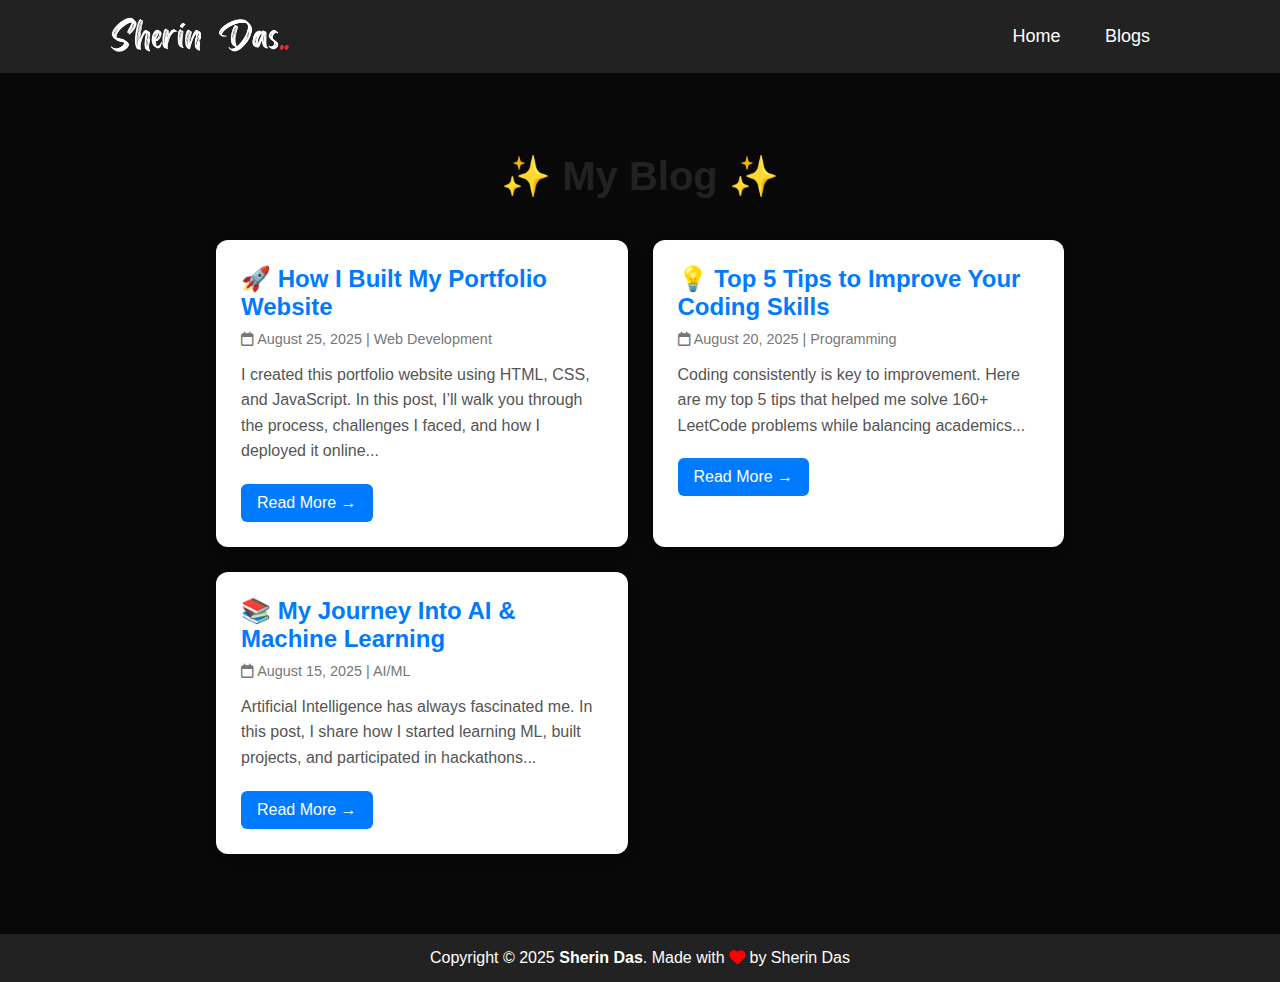
<file: blog.html>
<!DOCTYPE html>
<html lang="en">
<head>
  <meta charset="UTF-8">
  <meta name="viewport" content="width=device-width, initial-scale=1.0">
  <title>My Blog - Portfolio</title>
  <link rel="stylesheet" href="style.css">
  <!-- Font Awesome for icons -->
  <link rel="stylesheet" href="https://cdnjs.cloudflare.com/ajax/libs/font-awesome/6.4.0/css/all.min.css">
</head>
<body>
  <!-- Header -->
  <header class="site-header">
    <nav class="navbar">
      <div class="logo">
        <img src="Images/logoo.png" class="logo">
      </div>
      <ul>
        <li><a href="index.html">Home</a></li>
        <li><a href="blog.html">Blogs</a></li>
      </ul>
    </nav>
  </header>

  <!-- Blog Section -->
  <section id="blog" class="blog-section">
    <div class="container">
      <h1 class="section-title">✨ My Blog ✨</h1>

      <div class="blog-list">
        <!-- Blog Post 1 -->
        <article class="blog-post">
          <h2 class="blog-title">🚀 How I Built My Portfolio Website</h2>
          <p class="blog-meta"><i class="fa-regular fa-calendar"></i> August 25, 2025 | Web Development</p>
          <p class="blog-excerpt">
            I created this portfolio website using HTML, CSS, and JavaScript. In this post, I’ll walk you through the process, challenges I faced, and how I deployed it online...
          </p>
          <a href="posts/post1.html" class="read-more">Read More →</a>
        </article>

        <!-- Blog Post 2 -->
        <article class="blog-post">
          <h2 class="blog-title">💡 Top 5 Tips to Improve Your Coding Skills</h2>
          <p class="blog-meta"><i class="fa-regular fa-calendar"></i> August 20, 2025 | Programming</p>
          <p class="blog-excerpt">
            Coding consistently is key to improvement. Here are my top 5 tips that helped me solve 160+ LeetCode problems while balancing academics...
          </p>
          <a href="posts/post2.html" class="read-more">Read More →</a>
        </article>

        <!-- Blog Post 3 -->
        <article class="blog-post">
          <h2 class="blog-title">📚 My Journey Into AI & Machine Learning</h2>
          <p class="blog-meta"><i class="fa-regular fa-calendar"></i> August 15, 2025 | AI/ML</p>
          <p class="blog-excerpt">
            Artificial Intelligence has always fascinated me. In this post, I share how I started learning ML, built projects, and participated in hackathons...
          </p>
          <a href="posts/post3.html" class="read-more">Read More →</a>
        </article>
      </div>
    </div>
  </section>

  <!-- Footer -->
  <footer class="site-footer">
    <p>Copyright © 2025 <strong>Sherin Das</strong>. Made with <i class="fas fa-heart"></i> by Sherin Das</p>
  </footer>
</body>
</html>
</file>
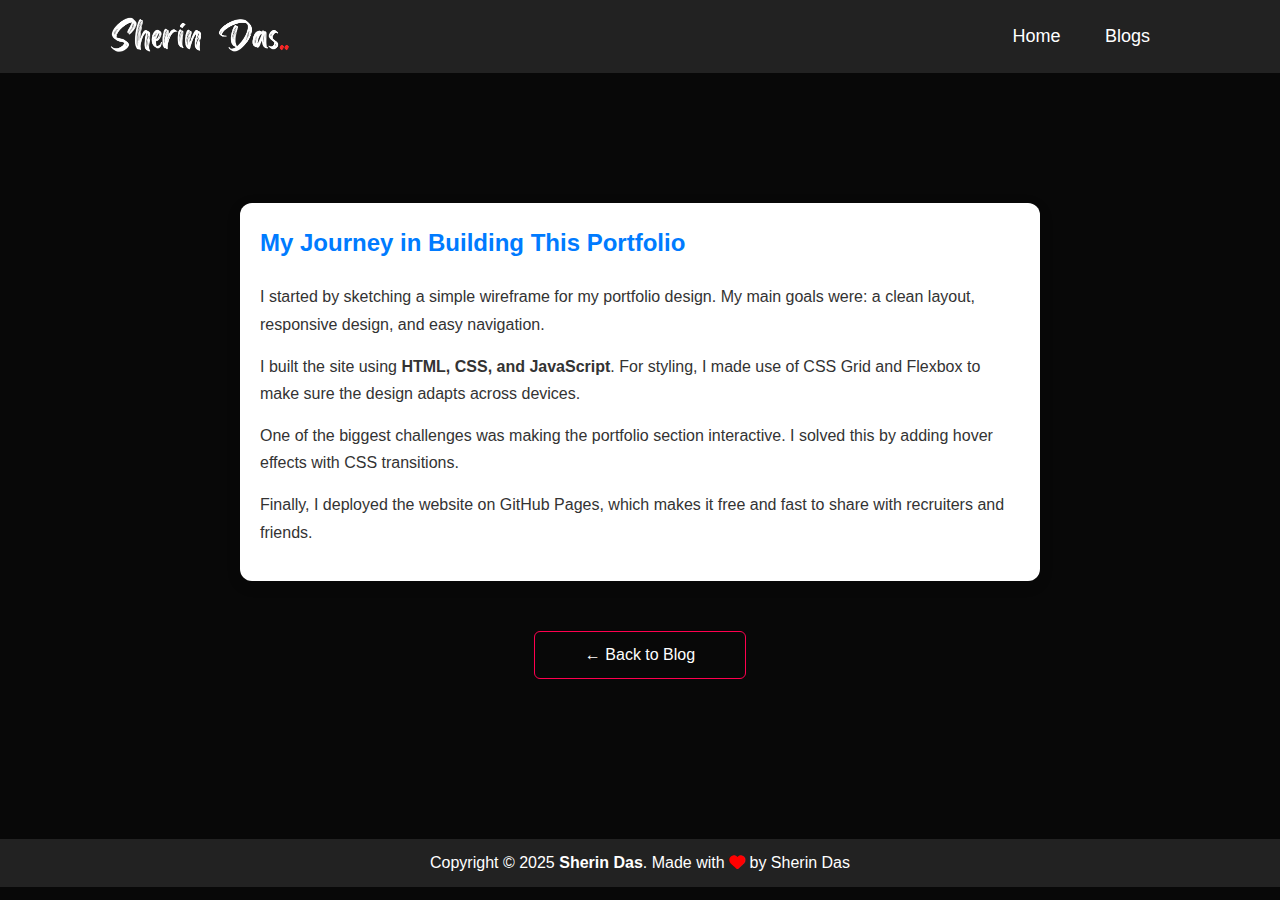
<file: posts/post1.html>
<!DOCTYPE html>
<html lang="en">
  <meta charset="UTF-8">
  <meta name="viewport" content="width=device-width, initial-scale=1.0">
  <title>🚀 How I Built My Portfolio Website</title>
  
  <link rel="stylesheet" href="https://cdnjs.cloudflare.com/ajax/libs/font-awesome/6.5.0/css/all.min.css">

  <link rel="stylesheet" href="../style.css">
</head>
<body>
  <!-- Navbar -->
   <header class="site-header">
  <nav class="navbar">
    <div class="logo">
      <img src="../Images/logoo.png" class="logo">
    </div>
    <ul>
      <li><a href="../index.html">Home</a></li>
      <li><a href="../blog.html">Blogs</a></li>
    </ul>
  </nav>
</header>


  <!-- Blog Detail Section -->
  <section id="portfolio" class="blog-detail">
    <div class="container">
      <div class="work">
        

        <!-- Overlay Layer -->
        <div class="layer">
          <h3>🚀 How I Built My Portfolio Website</h3>
          <p>Posted on August 25, 2025 | Web Development</p>
        </div>
      </div>

      <!-- Full Blog Content -->
      <div class="blog-content">
        <h2>My Journey in Building This Portfolio</h2>
        <p>
          I started by sketching a simple wireframe for my portfolio design. My main goals were:
          a clean layout, responsive design, and easy navigation.
        </p>
        <p>
          I built the site using <strong>HTML, CSS, and JavaScript</strong>. For styling, I made
          use of CSS Grid and Flexbox to make sure the design adapts across devices.
        </p>
        <p>
          One of the biggest challenges was making the portfolio section interactive. I solved
          this by adding hover effects with CSS transitions.
        </p>
        <p>
          Finally, I deployed the website on GitHub Pages, which makes it free and fast to share
          with recruiters and friends.
        </p>
      </div>

      <!-- Back Button -->
      <a href="../blog.html" class="btn">← Back to Blog</a>
    </div>
  </section>

  <!-- Footer -->
  <footer class="site-footer">
    <p>Copyright © 2025 <strong>Sherin Das</strong>. Made with <i class="fas fa-heart"></i> by Sherin Das</p>
  </footer>
</body>
</html>
</file>
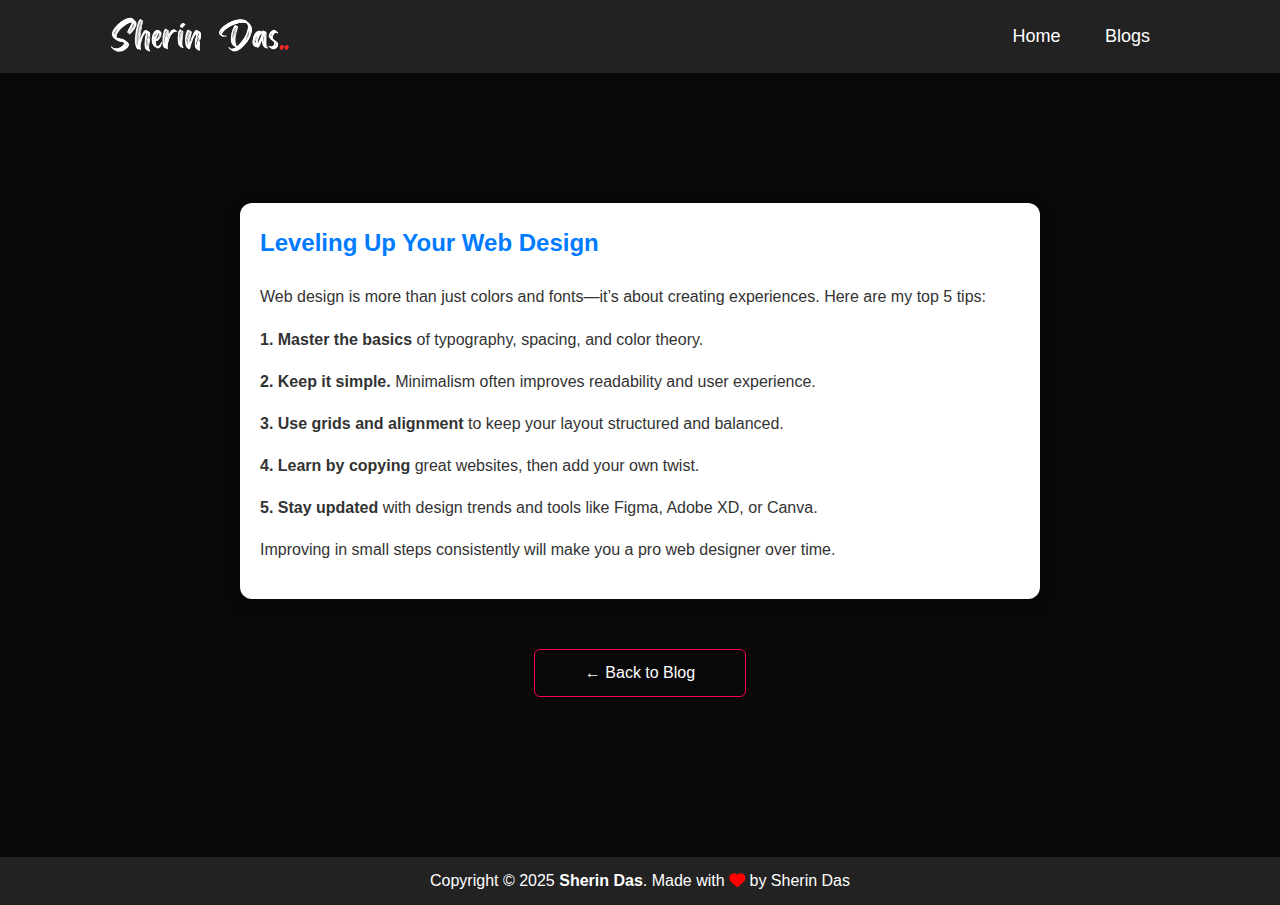
<file: posts/post2.html>
<!DOCTYPE html>
<html lang="en">
<head>
  <meta charset="UTF-8">
  <meta name="viewport" content="width=device-width, initial-scale=1.0">
  <title>💡 5 Tips to Improve Your Web Design Skills</title>
  
  <link rel="stylesheet" href="https://cdnjs.cloudflare.com/ajax/libs/font-awesome/6.5.0/css/all.min.css">
  <link rel="stylesheet" href="../style.css">
</head>
<body>
  <!-- Navbar -->
  <header class="site-header">
    <nav class="navbar">
      <div class="logo">
        <img src="../Images/logoo.png" class="logo">
      </div>
      <ul>
        <li><a href="../index.html">Home</a></li>
        <li><a href="../blog.html">Blogs</a></li>
      </ul>
    </nav>
  </header>

  <!-- Blog Detail Section -->
  <section id="portfolio" class="blog-detail">
    <div class="container">
      <div class="work">
        <!-- Overlay Layer -->
        <div class="layer">
          <h3>💡 5 Tips to Improve Your Web Design Skills</h3>
          <p>Posted on August 26, 2025 | UI/UX Design</p>
        </div>
      </div>

      <!-- Full Blog Content -->
      <div class="blog-content">
        <h2>Leveling Up Your Web Design</h2>
        <p>
          Web design is more than just colors and fonts—it’s about creating experiences. Here are my top 5 tips:
        </p>
        <p><strong>1. Master the basics</strong> of typography, spacing, and color theory.</p>
        <p><strong>2. Keep it simple.</strong> Minimalism often improves readability and user experience.</p>
        <p><strong>3. Use grids and alignment</strong> to keep your layout structured and balanced.</p>
        <p><strong>4. Learn by copying</strong> great websites, then add your own twist.</p>
        <p><strong>5. Stay updated</strong> with design trends and tools like Figma, Adobe XD, or Canva.</p>
        <p>
          Improving in small steps consistently will make you a pro web designer over time.
        </p>
      </div>

      <!-- Back Button -->
      <a href="../blog.html" class="btn">← Back to Blog</a>
    </div>
  </section>

  <!-- Footer -->
  <footer class="site-footer">
    <p>Copyright © 2025 <strong>Sherin Das</strong>. Made with <i class="fas fa-heart"></i> by Sherin Das</p>
  </footer>
</body>
</html>
</file>
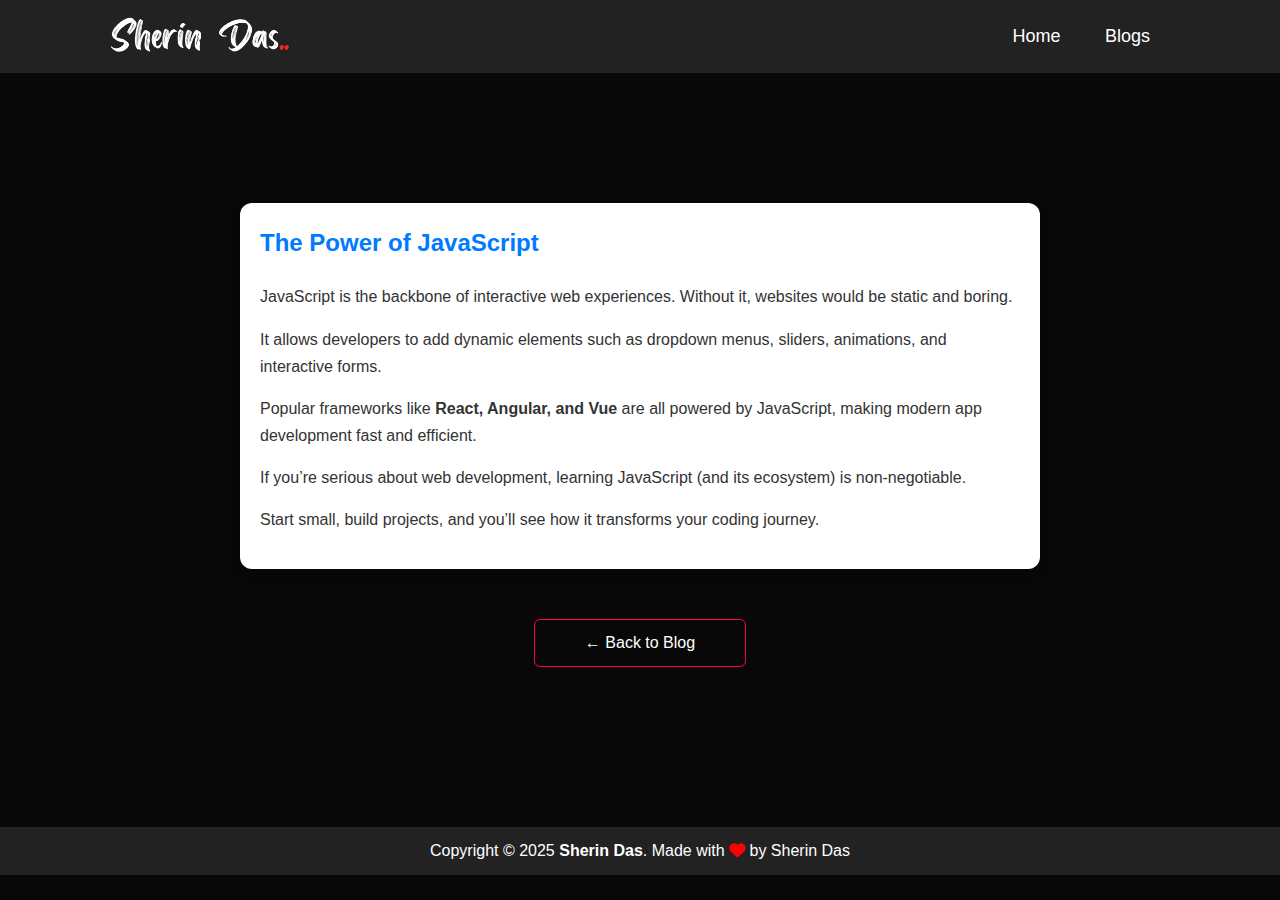
<file: posts/post3.html>
<!DOCTYPE html>
<html lang="en">
<head>
  <meta charset="UTF-8">
  <meta name="viewport" content="width=device-width, initial-scale=1.0">
  <title>⚡ Why JavaScript is Essential for Web Developers</title>
  
  <link rel="stylesheet" href="https://cdnjs.cloudflare.com/ajax/libs/font-awesome/6.5.0/css/all.min.css">
  <link rel="stylesheet" href="../style.css">
</head>
<body>
  <!-- Navbar -->
  <header class="site-header">
    <nav class="navbar">
      <div class="logo">
        <img src="../Images/logoo.png" class="logo">
      </div>
      <ul>
        <li><a href="../index.html">Home</a></li>
        <li><a href="../blog.html">Blogs</a></li>
      </ul>
    </nav>
  </header>

  <!-- Blog Detail Section -->
  <section id="portfolio" class="blog-detail">
    <div class="container">
      <div class="work">
        <!-- Overlay Layer -->
        <div class="layer">
          <h3>⚡ Why JavaScript is Essential for Web Developers</h3>
          <p>Posted on August 27, 2025 | Programming</p>
        </div>
      </div>

      <!-- Full Blog Content -->
      <div class="blog-content">
        <h2>The Power of JavaScript</h2>
        <p>
          JavaScript is the backbone of interactive web experiences. Without it, websites would be static and boring.
        </p>
        <p>
          It allows developers to add dynamic elements such as dropdown menus, sliders, animations, and interactive forms.
        </p>
        <p>
          Popular frameworks like <strong>React, Angular, and Vue</strong> are all powered by JavaScript, making modern app development fast and efficient.
        </p>
        <p>
          If you’re serious about web development, learning JavaScript (and its ecosystem) is non-negotiable.
        </p>
        <p>
          Start small, build projects, and you’ll see how it transforms your coding journey.
        </p>
      </div>

      <!-- Back Button -->
      <a href="../blog.html" class="btn">← Back to Blog</a>
    </div>
  </section>

  <!-- Footer -->
  <footer class="site-footer">
    <p>Copyright © 2025 <strong>Sherin Das</strong>. Made with <i class="fas fa-heart"></i> by Sherin Das</p>
  </footer>
</body>
</html>
</file>
<file: style.css>
*{
    margin: 0;
    padding: 0;
    font-family: 'Poppins', sans-serif;
    box-sizing: border-box;
}
html{
    scroll-behavior: smooth;
}
body{
    background: #080808;
    color: #fff;
}

#backToTopBtn {
  display: none; 
  position: fixed;
  bottom: 40px;
  right: 30px;
  z-index: 99;
  font-size: 18px;
  border: none;
  outline: none;
  background-color: #ff004f; 
  color: white;
  cursor: pointer;
  padding: 12px 16px;
  border-radius: 50%;
  transition: 0.3s ease;
}

#backToTopBtn:hover {
  background-color: #d10041;
  transform: scale(1.1);
}

#header{
    width: 100%;
    height: 100vh;
    background-image: url(images/display.png);
    background-size: cover;
    background-position: center;
    background-attachment: fixed;
}
.container{
    padding: 10px 10%;
}

nav{
    display: flex;
    align-items: center;
    justify-content: space-between;
    flex-wrap: wrap;
}

.logo{
    width: 180px;
}

nav ul li{
    display: inline-block;
    list-style: none;
    margin: 10px 20px;
}

nav ul li a{
    color: #fff;
    text-decoration: none;
    font-size: 18px;
    position: relative;
}
nav ul li a::after{
    content: '';
    width: 0;
    height: 3px;
    background: #ff004f;
    position: absolute;
    left: 0;
    bottom: -6px;
    transition: 0.5s;
}
nav ul li a:hover::after{
    width: 100%;
}
.header-text{
    margin-top: 20%;
    font-size: 30px;
}
.header-text h1{
    font-size: 60px;
    margin-top: 20px;
}
.header-text h1 span{
    color: #ff004f;
}
/* -----------about--------------- */
#about{
    padding: 80px 0;
    color: #ababab;
}
.row{
    display: flex;
    justify-content: space-between;
    flex-wrap: wrap;
}

.about-col-1{
    flex-basis: 35%;
}
.about-col-1 img{
    width: 100%;
    border-radius: 15px;
}
.about-col-2{
    flex-basis: 60%;
}

.sub-title{
    font-size: 60px;
    font-weight: 600;
    color: #fff;
}

.tab-titles{
    display: flex;
    margin: 20px 0 40px;
}
.tab-links{
    margin-right: 50px;
    font-size: 18px;
    font-weight: 500;
    cursor: pointer;
    position: relative;
}
.tab-links::after{
    content: '';
    width: 0;
    height: 3px;
    background: #ff004f;
    position: absolute;
    left: 0;
    bottom: -8px;
    transition: 0.5s;
}

.tab-links.active-link::after{
    width: 50%;
}

.tab-contents ul li{
    list-style: none;
    margin: 10px 0;
}
.tab-contents ul li span{
    color: #b54769;
    font-size: 14px;
}
.tab-contents{
    display: none;
}
.tab-contents.active-tab{
    display: block;
}

/* ----------------services------------- */
#services{
    padding: 30px 0;
}
.services-list{
    display: grid;
    grid-template-columns: repeat(auto-fit, minmax(250px, 1fr));
    grid-gap: 40px;
    margin-top: 50px;
}
.services-list div{
    background: #262626;
    padding: 40px;
    font-size: 13px;
    font-weight: 300;
    border-radius: 10px;
    transition: background 0.5s, transform 0.5s;
}
.services-list div i{
    font-size: 50px;
    margin-bottom: 30px;
}
.services-list div h2{
    font-size: 30px;
    font-weight: 500;
    margin-bottom: 15px;
}
.services-list div a{
    text-decoration: none;
    color: #fff;
    font-size: 12px;
    margin-top: 20px;
    display: inline-block;
}
.services-list div:hover{
    background: #ff004f;
    transform: translateY(-10px);
}
/* -------portfolio----------- */
#portfolio {
    padding: 50px 0;
}

.work-list {
    display: grid;
    grid-template-columns: repeat(auto-fit, minmax(250px, 1fr));
    grid-gap: 40px;
    margin-top: 50px;
}

.work {
    border-radius: 10px;
    position: relative;
    overflow: hidden;
}

.work img {
    width: 100%; /* full width for better scaling */
    border-radius: 10px;
    display: block;
    transition: transform 0.5s;
}

.layer {
    width: 100%;  /* match image width */
    height: 0;
    background: linear-gradient(rgba(0,0,0,0.6), #ff004f);
    border-radius: 10px;
    position: absolute;
    left: 0;
    bottom: 0;
    overflow: hidden;
    display: flex;
    align-items: center;
    justify-content: center;
    flex-direction: column;
    padding: 0 20px;
    text-align: center;
    font-size: 14px;
    transition: height 0.5s;
}

.layer h3 {
    font-weight: 600;
    margin-bottom: 15px;
    color: #fff;
}

.layer p {
    color: #fff;
}

.layer a {
    margin-top: 20px;
    color: #ff004f;
    text-decoration: none;
    font-size: 18px;
    line-height: 60px;
    background: #fff;
    width: 60px;
    height: 60px;
    border-radius: 50%;
    text-align: center;
    transition: background 0.3s, color 0.3s;
}

.layer a:hover {
    background: #ff004f;
    color: #fff;
}

.work:hover img {
    transform: scale(1.1);
}

.work:hover .layer {
    height: 100%;
}

.btn {
    display: block;
    margin: 50px auto;
    width: fit-content;
    border: 1px solid #ff004f;
    padding: 14px 50px;
    border-radius: 6px;
    text-decoration: none;
    color: #fff;
    transition: background 0.5s;
}

.btn:hover {
    background: #ff004f;
}


/* ---------contact-------- */
.contact-left{
    flex-basis: 35%;
}
.contact-right{
    flex-basis: 60%;
}
.contact-left p{
    margin-top: 30px;
}
.contact-left p i{
    color: #ff004f;
    margin-right: 15px;
    font-size: 25px;
}
.social-icons{
    margin-top: 30px;
}
.social-icons a{
    text-decoration: none;
    font-size: 30px;
    margin-right: 15px;
    color: #ababab;
    display: inline-block;
    transition: transform 0.5s;
}
.social-icons a:hover{
    color: #ff004f;
    transform: translateY(-5px);
}
.btn.btn2{
    display: inline-block;
    background: #ff004f;
}
.contact-right form{
    width: 100%;
}
form input, form textarea{
    width: 100%;
    border: 0;
    outline: none;
    background: #262626;
    padding: 15px;
    margin: 15px 0;
    color: #fff;
    font-size: 18px;
    border-radius: 6px;
}
form .btn2{
    padding: 14px 60px;
    font-size: 18px;
    margin-top: 20px;
    cursor: pointer;
}
.copyright{
    width: 100%;
    text-align: center;
    padding: 25px 0;
    background: #262626;
    font-weight: 300;
    margin-top: 20px;
}
.copyright i{
    color: #ff004f;
}
.copyright a{
    color: #ff004f;
    text-decoration: none;
}
/* -----------------css for small screens--------- */
nav .fas{
    display: none;
}

@media only screen and (max-width: 600px){
    #header{
        background-image: url(images/phone-background.png);
    }
    .header-text{
        margin-top: 100%;
        font-size: 16px;
    }
    .header-text h1{
        font-size: 30px;
    }
    nav .fas{       
        display: block;
        font-size: 25px;
    }
    nav ul{
        background: #ff004f;
        position: fixed;
        top: 0;
        right: -200px;
        width: 200px;
        height: 100vh;
        padding-top: 50px;
        z-index: 2;
        transition: right 0.5s;
    }
    nav ul li{
        display: block;
        margin: 25px;
    }
    nav ul .fas{
        position: absolute;
        top: 25px;
        left: 25px;
        cursor: pointer;
    }GIT 
    .sub-title{
        font-size: 40px;
    }
    .about-col-1, .about-col-2{
        flex-basis: 100%;
    }
    .about-col-1{
        margin-bottom: 30px;
    }
    .about-col-2{
        font-size: 14px;
    }
    .tab-links{
        font-size: 16px;
        margin-right: 20px;
    }
    .contact-left, .contact-right{
        flex-basis: 100%;
    }
    .copyright{
        font-size: 14px;
    }
}
#msg{
    color: #61b752;
    margin-top: -40px;
    display: block;
}

/* ===========================
   BLOG PAGE STYLES
   =========================== */
/* ===== Navbar ===== */
.site-header {
  background: #222;
  padding: 15px 0;
}

.navbar {
  max-width: 1100px;
  margin: auto;
  display: flex;
  justify-content: space-between;
  align-items: center;
  padding: 0 20px;
}

.logo a {
  font-size: 1.4rem;
  font-weight: bold;
  color: #fff;
  text-decoration: none;
}

.nav-links {
  list-style: none;
  display: flex;
  gap: 20px;
}

.nav-links li a {
  text-decoration: none;
  color: #fff;
  padding: 8px 16px;
  border-radius: 6px;
  transition: 0.3s;
}

.nav-links li a:hover,
.nav-links li a.active {
  background: #007BFF;
  color: #fff;
}

/* ===== Blog Section ===== */
.blog-section {
  max-width: 1100px;
  margin: 50px auto;
  padding: 20px;
}

.section-title {
  text-align: center;
  font-size: 2.5rem;
  margin-bottom: 40px;
  color: #222;
}

.blog-list {
  display: grid;
  grid-template-columns: repeat(auto-fit, minmax(300px, 1fr));
  gap: 25px;
}

.blog-post {
  background: #fff;
  padding: 25px;
  border-radius: 12px;
  box-shadow: 0 4px 15px rgba(0,0,0,0.1);
  transition: transform 0.3s ease, box-shadow 0.3s ease;
}

.blog-post:hover {
  transform: translateY(-5px);
  box-shadow: 0 6px 20px rgba(0,0,0,0.15);
}

.blog-title {
  color: #007BFF;
  font-size: 1.5rem;
  margin-bottom: 10px;
}

.blog-meta {
  font-size: 0.9rem;
  color: #777;
  margin-bottom: 15px;
}

.blog-excerpt {
  color: #555;
  line-height: 1.6;
  margin-bottom: 20px;
}

.read-more {
  display: inline-block;
  padding: 10px 16px;
  background: #007BFF;
  color: #fff;
  text-decoration: none;
  border-radius: 6px;
  transition: background 0.3s ease;
}

.read-more:hover {
  background: #0056b3;
}

/* ===== Footer ===== */
.site-footer {
  text-align: center;
  background: #222;
  color: #fff;
  padding: 15px 10px;
  margin-top: 50px;
}

.site-footer i {
  color: red;
}
/* ===== Blog Detail Page ===== */

/* Override for blog page */
.blog-section .layer {
  position: relative;
  height: auto;
  background: none;
  padding: 0;
}

.blog-detail .work {
  margin: 30px auto;
  max-width: 800px;
}

.blog-detail .work img {
  border-radius: 12px;
}

.blog-content {
  max-width: 800px;
  margin: 40px auto;
  padding: 20px;
  background: #fff;
  border-radius: 12px;
  box-shadow: 0 4px 15px rgba(0,0,0,0.1);
  line-height: 1.7;
}

.blog-content h2 {
  margin-bottom: 20px;
  color: #007BFF;
}

.blog-content p {
  margin-bottom: 15px;
  color: #333;
}
</file>
